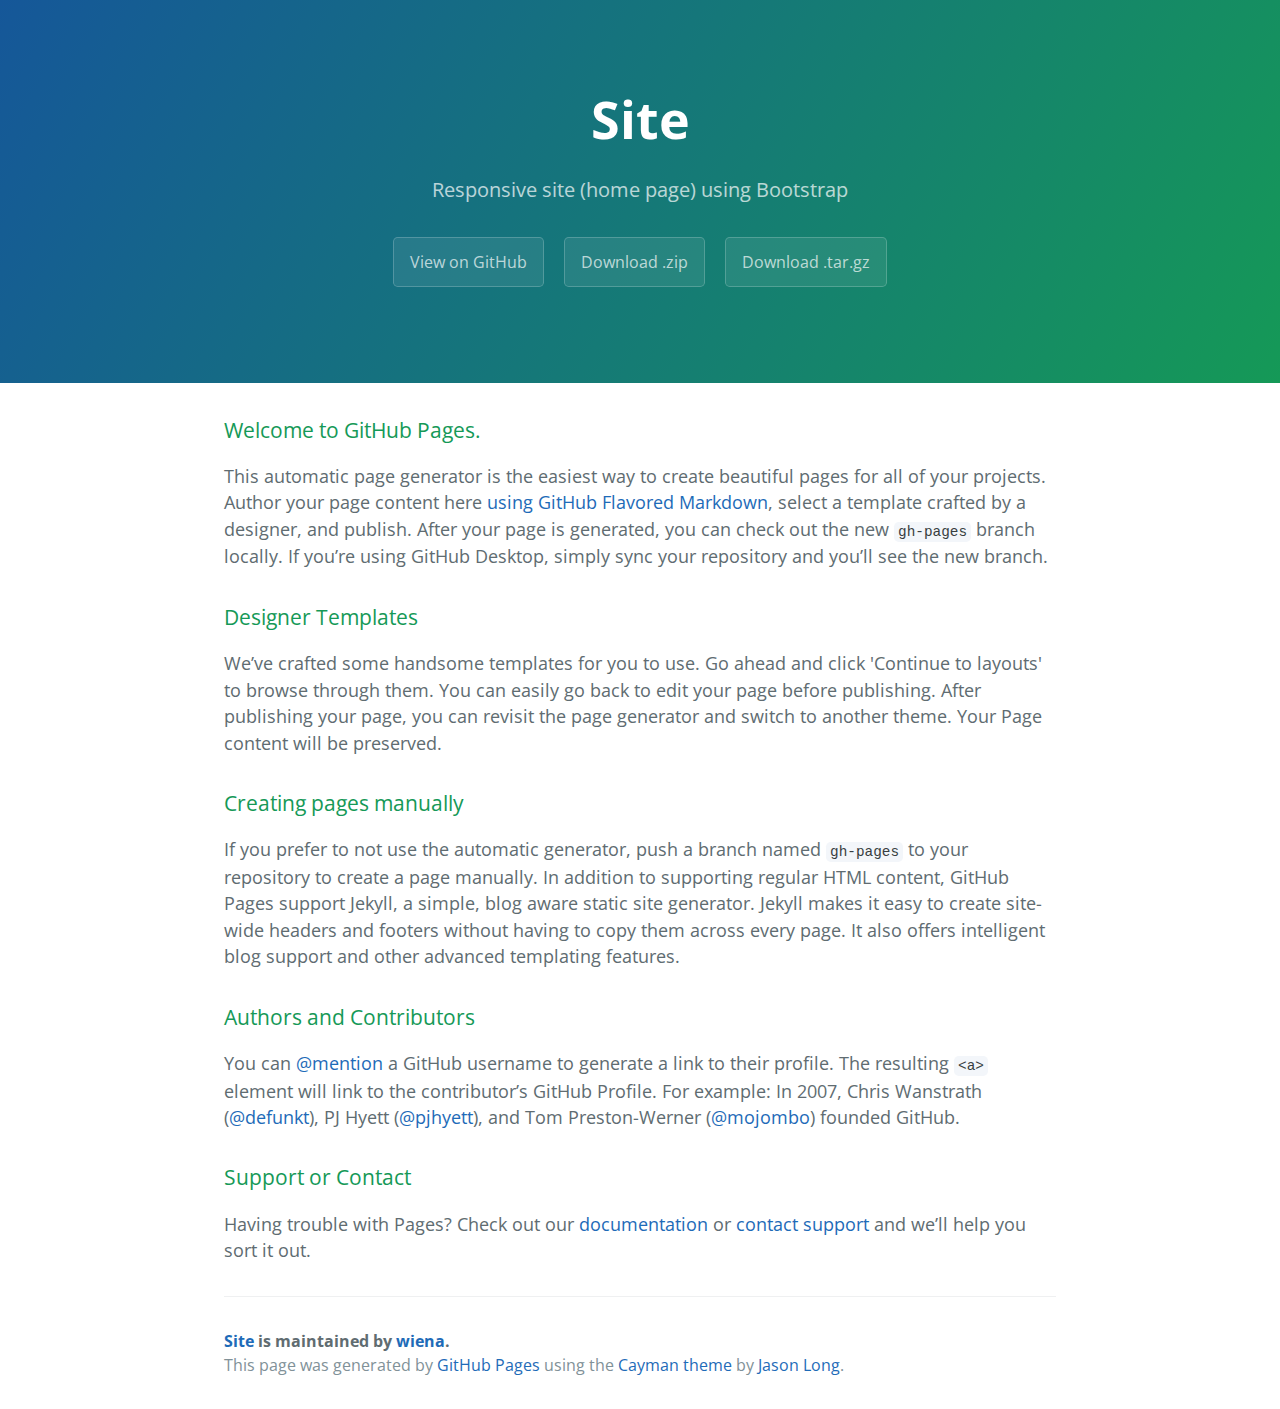
<file: index.html>
<!DOCTYPE html>
<html lang="en-us">
  <head>
    <meta charset="UTF-8">
    <title>Site by wiena</title>
    <meta name="viewport" content="width=device-width, initial-scale=1">
    <link rel="stylesheet" type="text/css" href="stylesheets/normalize.css" media="screen">
    <link href='https://fonts.googleapis.com/css?family=Open+Sans:400,700' rel='stylesheet' type='text/css'>
    <link rel="stylesheet" type="text/css" href="stylesheets/stylesheet.css" media="screen">
    <link rel="stylesheet" type="text/css" href="stylesheets/github-light.css" media="screen">
  </head>
  <body>
    <section class="page-header">
      <h1 class="project-name">Site</h1>
      <h2 class="project-tagline">Responsive site (home page) using Bootstrap</h2>
      <a href="https://github.com/wiena/site" class="btn">View on GitHub</a>
      <a href="https://github.com/wiena/site/zipball/master" class="btn">Download .zip</a>
      <a href="https://github.com/wiena/site/tarball/master" class="btn">Download .tar.gz</a>
    </section>

    <section class="main-content">
      <h3>
<a id="welcome-to-github-pages" class="anchor" href="#welcome-to-github-pages" aria-hidden="true"><span aria-hidden="true" class="octicon octicon-link"></span></a>Welcome to GitHub Pages.</h3>

<p>This automatic page generator is the easiest way to create beautiful pages for all of your projects. Author your page content here <a href="https://guides.github.com/features/mastering-markdown/">using GitHub Flavored Markdown</a>, select a template crafted by a designer, and publish. After your page is generated, you can check out the new <code>gh-pages</code> branch locally. If you’re using GitHub Desktop, simply sync your repository and you’ll see the new branch.</p>

<h3>
<a id="designer-templates" class="anchor" href="#designer-templates" aria-hidden="true"><span aria-hidden="true" class="octicon octicon-link"></span></a>Designer Templates</h3>

<p>We’ve crafted some handsome templates for you to use. Go ahead and click 'Continue to layouts' to browse through them. You can easily go back to edit your page before publishing. After publishing your page, you can revisit the page generator and switch to another theme. Your Page content will be preserved.</p>

<h3>
<a id="creating-pages-manually" class="anchor" href="#creating-pages-manually" aria-hidden="true"><span aria-hidden="true" class="octicon octicon-link"></span></a>Creating pages manually</h3>

<p>If you prefer to not use the automatic generator, push a branch named <code>gh-pages</code> to your repository to create a page manually. In addition to supporting regular HTML content, GitHub Pages support Jekyll, a simple, blog aware static site generator. Jekyll makes it easy to create site-wide headers and footers without having to copy them across every page. It also offers intelligent blog support and other advanced templating features.</p>

<h3>
<a id="authors-and-contributors" class="anchor" href="#authors-and-contributors" aria-hidden="true"><span aria-hidden="true" class="octicon octicon-link"></span></a>Authors and Contributors</h3>

<p>You can <a href="https://help.github.com/articles/basic-writing-and-formatting-syntax/#mentioning-users-and-teams" class="user-mention">@mention</a> a GitHub username to generate a link to their profile. The resulting <code>&lt;a&gt;</code> element will link to the contributor’s GitHub Profile. For example: In 2007, Chris Wanstrath (<a href="https://github.com/defunkt" class="user-mention">@defunkt</a>), PJ Hyett (<a href="https://github.com/pjhyett" class="user-mention">@pjhyett</a>), and Tom Preston-Werner (<a href="https://github.com/mojombo" class="user-mention">@mojombo</a>) founded GitHub.</p>

<h3>
<a id="support-or-contact" class="anchor" href="#support-or-contact" aria-hidden="true"><span aria-hidden="true" class="octicon octicon-link"></span></a>Support or Contact</h3>

<p>Having trouble with Pages? Check out our <a href="https://help.github.com/pages">documentation</a> or <a href="https://github.com/contact">contact support</a> and we’ll help you sort it out.</p>

      <footer class="site-footer">
        <span class="site-footer-owner"><a href="https://github.com/wiena/site">Site</a> is maintained by <a href="https://github.com/wiena">wiena</a>.</span>

        <span class="site-footer-credits">This page was generated by <a href="https://pages.github.com">GitHub Pages</a> using the <a href="https://github.com/jasonlong/cayman-theme">Cayman theme</a> by <a href="https://twitter.com/jasonlong">Jason Long</a>.</span>
      </footer>

    </section>

  
  </body>
</html>
</file>
<file: stylesheets/stylesheet.css>
* {
  box-sizing: border-box; }

body {
  padding: 0;
  margin: 0;
  font-family: "Open Sans", "Helvetica Neue", Helvetica, Arial, sans-serif;
  font-size: 16px;
  line-height: 1.5;
  color: #606c71; }

a {
  color: #1e6bb8;
  text-decoration: none; }
  a:hover {
    text-decoration: underline; }

.btn {
  display: inline-block;
  margin-bottom: 1rem;
  color: rgba(255, 255, 255, 0.7);
  background-color: rgba(255, 255, 255, 0.08);
  border-color: rgba(255, 255, 255, 0.2);
  border-style: solid;
  border-width: 1px;
  border-radius: 0.3rem;
  transition: color 0.2s, background-color 0.2s, border-color 0.2s; }
  .btn + .btn {
    margin-left: 1rem; }

.btn:hover {
  color: rgba(255, 255, 255, 0.8);
  text-decoration: none;
  background-color: rgba(255, 255, 255, 0.2);
  border-color: rgba(255, 255, 255, 0.3); }

@media screen and (min-width: 64em) {
  .btn {
    padding: 0.75rem 1rem; } }

@media screen and (min-width: 42em) and (max-width: 64em) {
  .btn {
    padding: 0.6rem 0.9rem;
    font-size: 0.9rem; } }

@media screen and (max-width: 42em) {
  .btn {
    display: block;
    width: 100%;
    padding: 0.75rem;
    font-size: 0.9rem; }
    .btn + .btn {
      margin-top: 1rem;
      margin-left: 0; } }

.page-header {
  color: #fff;
  text-align: center;
  background-color: #159957;
  background-image: linear-gradient(120deg, #155799, #159957); }

@media screen and (min-width: 64em) {
  .page-header {
    padding: 5rem 6rem; } }

@media screen and (min-width: 42em) and (max-width: 64em) {
  .page-header {
    padding: 3rem 4rem; } }

@media screen and (max-width: 42em) {
  .page-header {
    padding: 2rem 1rem; } }

.project-name {
  margin-top: 0;
  margin-bottom: 0.1rem; }

@media screen and (min-width: 64em) {
  .project-name {
    font-size: 3.25rem; } }

@media screen and (min-width: 42em) and (max-width: 64em) {
  .project-name {
    font-size: 2.25rem; } }

@media screen and (max-width: 42em) {
  .project-name {
    font-size: 1.75rem; } }

.project-tagline {
  margin-bottom: 2rem;
  font-weight: normal;
  opacity: 0.7; }

@media screen and (min-width: 64em) {
  .project-tagline {
    font-size: 1.25rem; } }

@media screen and (min-width: 42em) and (max-width: 64em) {
  .project-tagline {
    font-size: 1.15rem; } }

@media screen and (max-width: 42em) {
  .project-tagline {
    font-size: 1rem; } }

.main-content :first-child {
  margin-top: 0; }
.main-content img {
  max-width: 100%; }
.main-content h1, .main-content h2, .main-content h3, .main-content h4, .main-content h5, .main-content h6 {
  margin-top: 2rem;
  margin-bottom: 1rem;
  font-weight: normal;
  color: #159957; }
.main-content p {
  margin-bottom: 1em; }
.main-content code {
  padding: 2px 4px;
  font-family: Consolas, "Liberation Mono", Menlo, Courier, monospace;
  font-size: 0.9rem;
  color: #383e41;
  background-color: #f3f6fa;
  border-radius: 0.3rem; }
.main-content pre {
  padding: 0.8rem;
  margin-top: 0;
  margin-bottom: 1rem;
  font: 1rem Consolas, "Liberation Mono", Menlo, Courier, monospace;
  color: #567482;
  word-wrap: normal;
  background-color: #f3f6fa;
  border: solid 1px #dce6f0;
  border-radius: 0.3rem; }
  .main-content pre > code {
    padding: 0;
    margin: 0;
    font-size: 0.9rem;
    color: #567482;
    word-break: normal;
    white-space: pre;
    background: transparent;
    border: 0; }
.main-content .highlight {
  margin-bottom: 1rem; }
  .main-content .highlight pre {
    margin-bottom: 0;
    word-break: normal; }
.main-content .highlight pre, .main-content pre {
  padding: 0.8rem;
  overflow: auto;
  font-size: 0.9rem;
  line-height: 1.45;
  border-radius: 0.3rem; }
.main-content pre code, .main-content pre tt {
  display: inline;
  max-width: initial;
  padding: 0;
  margin: 0;
  overflow: initial;
  line-height: inherit;
  word-wrap: normal;
  background-color: transparent;
  border: 0; }
  .main-content pre code:before, .main-content pre code:after, .main-content pre tt:before, .main-content pre tt:after {
    content: normal; }
.main-content ul, .main-content ol {
  margin-top: 0; }
.main-content blockquote {
  padding: 0 1rem;
  margin-left: 0;
  color: #819198;
  border-left: 0.3rem solid #dce6f0; }
  .main-content blockquote > :first-child {
    margin-top: 0; }
  .main-content blockquote > :last-child {
    margin-bottom: 0; }
.main-content table {
  display: block;
  width: 100%;
  overflow: auto;
  word-break: normal;
  word-break: keep-all; }
  .main-content table th {
    font-weight: bold; }
  .main-content table th, .main-content table td {
    padding: 0.5rem 1rem;
    border: 1px solid #e9ebec; }
.main-content dl {
  padding: 0; }
  .main-content dl dt {
    padding: 0;
    margin-top: 1rem;
    font-size: 1rem;
    font-weight: bold; }
  .main-content dl dd {
    padding: 0;
    margin-bottom: 1rem; }
.main-content hr {
  height: 2px;
  padding: 0;
  margin: 1rem 0;
  background-color: #eff0f1;
  border: 0; }

@media screen and (min-width: 64em) {
  .main-content {
    max-width: 64rem;
    padding: 2rem 6rem;
    margin: 0 auto;
    font-size: 1.1rem; } }

@media screen and (min-width: 42em) and (max-width: 64em) {
  .main-content {
    padding: 2rem 4rem;
    font-size: 1.1rem; } }

@media screen and (max-width: 42em) {
  .main-content {
    padding: 2rem 1rem;
    font-size: 1rem; } }

.site-footer {
  padding-top: 2rem;
  margin-top: 2rem;
  border-top: solid 1px #eff0f1; }

.site-footer-owner {
  display: block;
  font-weight: bold; }

.site-footer-credits {
  color: #819198; }

@media screen and (min-width: 64em) {
  .site-footer {
    font-size: 1rem; } }

@media screen and (min-width: 42em) and (max-width: 64em) {
  .site-footer {
    font-size: 1rem; } }

@media screen and (max-width: 42em) {
  .site-footer {
    font-size: 0.9rem; } }
</file>
<file: stylesheets/github-light.css>
/*
   Copyright 2014 GitHub Inc.

   Licensed under the Apache License, Version 2.0 (the "License");
   you may not use this file except in compliance with the License.
   You may obtain a copy of the License at

       http://www.apache.org/licenses/LICENSE-2.0

   Unless required by applicable law or agreed to in writing, software
   distributed under the License is distributed on an "AS IS" BASIS,
   WITHOUT WARRANTIES OR CONDITIONS OF ANY KIND, either express or implied.
   See the License for the specific language governing permissions and
   limitations under the License.

*/

.pl-c /* comment */ {
  color: #969896;
}

.pl-c1      /* constant, markup.raw, meta.diff.header, meta.module-reference, meta.property-name, support, support.constant, support.variable, variable.other.constant */,
.pl-s .pl-v /* string variable */ {
  color: #0086b3;
}

.pl-e  /* entity */,
.pl-en /* entity.name */ {
  color: #795da3;
}

.pl-s .pl-s1 /* string source */,
.pl-smi      /* storage.modifier.import, storage.modifier.package, storage.type.java, variable.other, variable.parameter.function */ {
  color: #333;
}

.pl-ent /* entity.name.tag */ {
  color: #63a35c;
}

.pl-k /* keyword, storage, storage.type */ {
  color: #a71d5d;
}

.pl-pds              /* punctuation.definition.string, string.regexp.character-class */,
.pl-s                /* string */,
.pl-s .pl-pse .pl-s1 /* string punctuation.section.embedded source */,
.pl-sr               /* string.regexp */,
.pl-sr .pl-cce       /* string.regexp constant.character.escape */,
.pl-sr .pl-sra       /* string.regexp string.regexp.arbitrary-repitition */,
.pl-sr .pl-sre       /* string.regexp source.ruby.embedded */ {
  color: #183691;
}

.pl-v /* variable */ {
  color: #ed6a43;
}

.pl-id /* invalid.deprecated */ {
  color: #b52a1d;
}

.pl-ii /* invalid.illegal */ {
  background-color: #b52a1d;
  color: #f8f8f8;
}

.pl-sr .pl-cce /* string.regexp constant.character.escape */ {
  color: #63a35c;
  font-weight: bold;
}

.pl-ml /* markup.list */ {
  color: #693a17;
}

.pl-mh        /* markup.heading */,
.pl-mh .pl-en /* markup.heading entity.name */,
.pl-ms        /* meta.separator */ {
  color: #1d3e81;
  font-weight: bold;
}

.pl-mq /* markup.quote */ {
  color: #008080;
}

.pl-mi /* markup.italic */ {
  color: #333;
  font-style: italic;
}

.pl-mb /* markup.bold */ {
  color: #333;
  font-weight: bold;
}

.pl-md /* markup.deleted, meta.diff.header.from-file */ {
  background-color: #ffecec;
  color: #bd2c00;
}

.pl-mi1 /* markup.inserted, meta.diff.header.to-file */ {
  background-color: #eaffea;
  color: #55a532;
}

.pl-mdr /* meta.diff.range */ {
  color: #795da3;
  font-weight: bold;
}

.pl-mo /* meta.output */ {
  color: #1d3e81;
}
</file>
